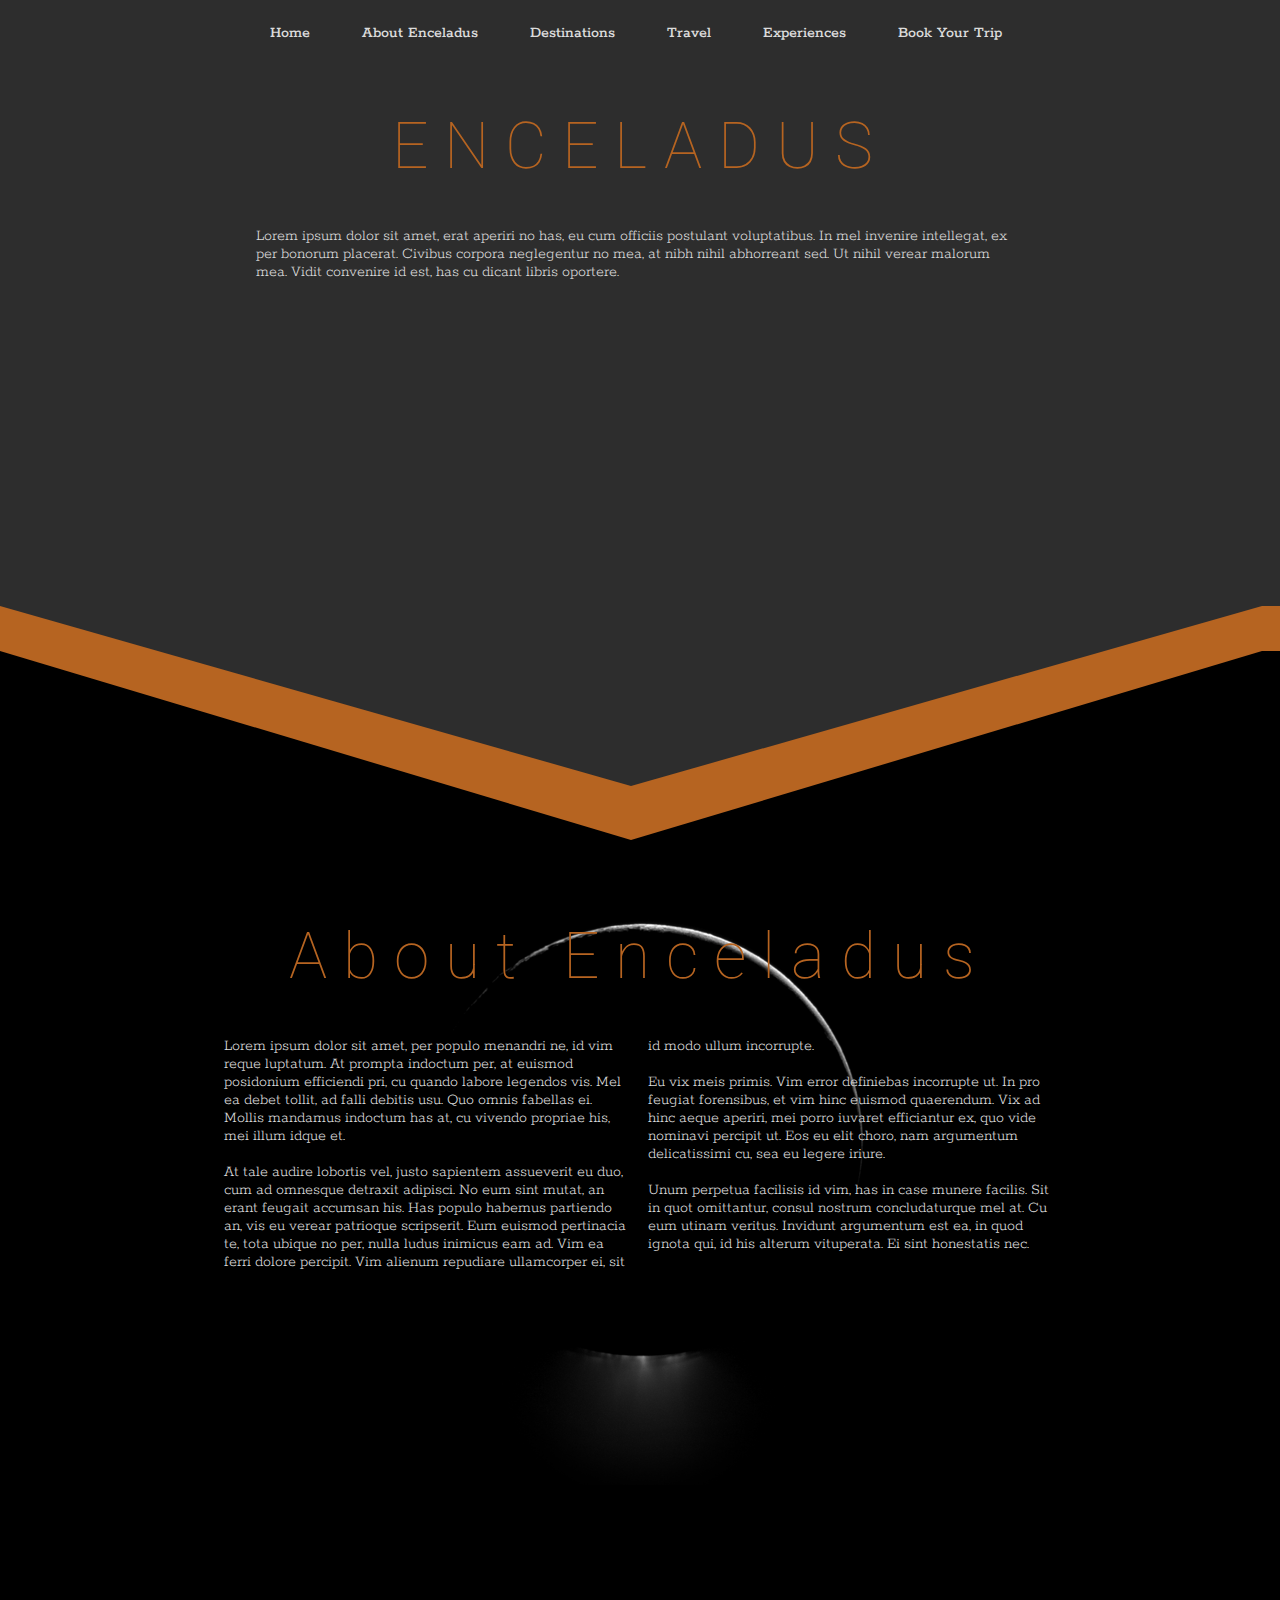
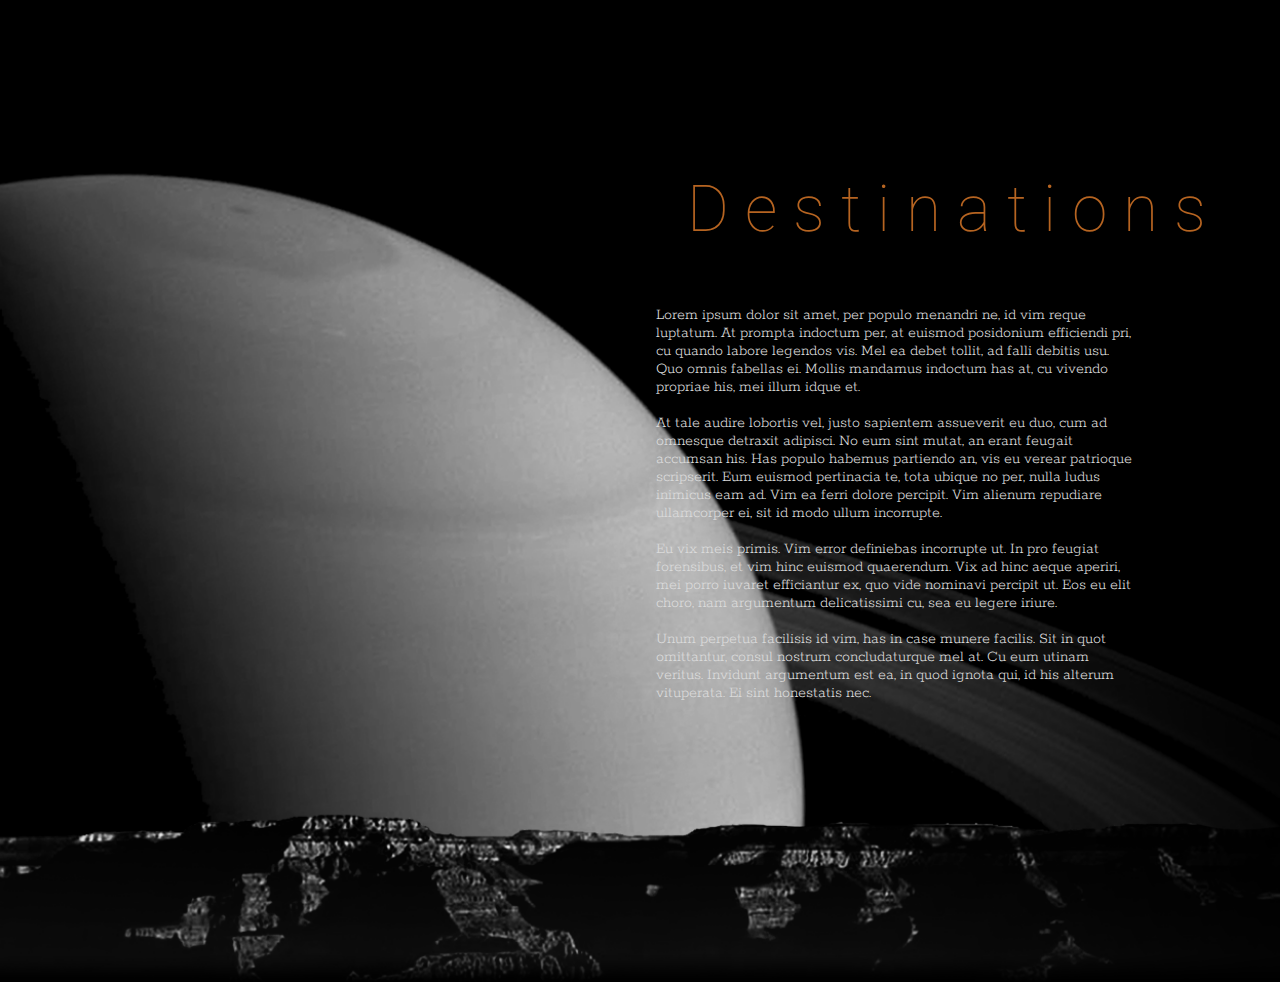
<file: index.html>
<!DOCTYPE html>
<html>
<head>
  <meta charset="UTF-8">
  <link rel="stylesheet" href="final.css">									<!-- PUT IN OWN FOLDER -->
  <meta name="viewport" content="width=device-width, initial-scale=1">
  <link href="https://fonts.googleapis.com/css?family=Rokkitt" rel="stylesheet">
  <link href="https://fonts.googleapis.com/css?family=Roboto:100,300,400" rel="stylesheet">
  <title>Enceladus</title>
</head>
<body>
	<div class="container">
		<!-- Start nav -->
		<nav>
			<ul>
				<li><a href="#section-1" class="scroll">Home</a></li>
			 	<li><a href="#section-2" class="scroll">About Enceladus</a></li>
			   	<li><a href="#section-3" class="scroll">Destinations</a></li>
				<li><a href="#section-4" class="scroll">Travel</a></li>
		    	<li><a href="#section-5" class="scroll">Experiences</a></li>
		    	<li><a href="#section-6" class="scroll">Book Your Trip</a></li>
			</ul>
		</nav>
		<!-- End nav -->
		<!-- Start section-1 -->
		<section id="section-1">
			<div class="chevron">
				<div class="chevron-inner">
					<h1>ENCELADUS</h1>
					<span class="subtitle">Lorem ipsum dolor sit amet, erat aperiri no has, eu cum officiis postulant voluptatibus. In mel invenire intellegat, ex per bonorum placerat. Civibus corpora neglegentur no mea, at nibh nihil abhorreant sed. Ut nihil verear malorum mea. Vidit convenire id est, has cu dicant libris oportere.</span>
				</div>
			</div>
		</section>
		<!-- End section-1 -->
		<!-- Start section-2 -->
		<section id="section-2" class="col-centered">
			<h1>About Enceladus</h1>
			<p>Lorem ipsum dolor sit amet, per populo menandri ne, id vim reque luptatum. At prompta indoctum per, at euismod posidonium efficiendi pri, cu quando labore legendos vis. Mel ea debet tollit, ad falli debitis usu. Quo omnis fabellas ei. Mollis mandamus indoctum has at, cu vivendo propriae his, mei illum idque et.<br><br>

			At tale audire lobortis vel, justo sapientem assueverit eu duo, cum ad omnesque detraxit adipisci. No eum sint mutat, an erant feugait accumsan his. Has populo habemus partiendo an, vis eu verear patrioque scripserit. Eum euismod pertinacia te, tota ubique no per, nulla ludus inimicus eam ad. Vim ea ferri dolore percipit. Vim alienum repudiare ullamcorper ei, sit id modo ullum incorrupte.<br><br>

			Eu vix meis primis. Vim error definiebas incorrupte ut. In pro feugiat forensibus, et vim hinc euismod quaerendum. Vix ad hinc aeque aperiri, mei porro iuvaret efficiantur ex, quo vide nominavi percipit ut. Eos eu elit choro, nam argumentum delicatissimi cu, sea eu legere iriure.<br><br>

			Unum perpetua facilisis id vim, has in case munere facilis. Sit in quot omittantur, consul nostrum concludaturque mel at. Cu eum utinam veritus. Invidunt argumentum est ea, in quod ignota qui, id his alterum vituperata. Ei sint honestatis nec.</p>
		</section>
		<!-- End section-2 -->
		<!-- Start section-3 -->
		<section id="section-3" class="col-right">
			<h1>Destinations</h1>
			<p>Lorem ipsum dolor sit amet, per populo menandri ne, id vim reque luptatum. At prompta indoctum per, at euismod posidonium efficiendi pri, cu quando labore legendos vis. Mel ea debet tollit, ad falli debitis usu. Quo omnis fabellas ei. Mollis mandamus indoctum has at, cu vivendo propriae his, mei illum idque et.<br><br>

			At tale audire lobortis vel, justo sapientem assueverit eu duo, cum ad omnesque detraxit adipisci. No eum sint mutat, an erant feugait accumsan his. Has populo habemus partiendo an, vis eu verear patrioque scripserit. Eum euismod pertinacia te, tota ubique no per, nulla ludus inimicus eam ad. Vim ea ferri dolore percipit. Vim alienum repudiare ullamcorper ei, sit id modo ullum incorrupte.<br><br>

			Eu vix meis primis. Vim error definiebas incorrupte ut. In pro feugiat forensibus, et vim hinc euismod quaerendum. Vix ad hinc aeque aperiri, mei porro iuvaret efficiantur ex, quo vide nominavi percipit ut. Eos eu elit choro, nam argumentum delicatissimi cu, sea eu legere iriure.<br><br>

			Unum perpetua facilisis id vim, has in case munere facilis. Sit in quot omittantur, consul nostrum concludaturque mel at. Cu eum utinam veritus. Invidunt argumentum est ea, in quod ignota qui, id his alterum vituperata. Ei sint honestatis nec.</p>
		</section>
		<!-- End section-3 -->
	</div>
</body>
</html>
</file>
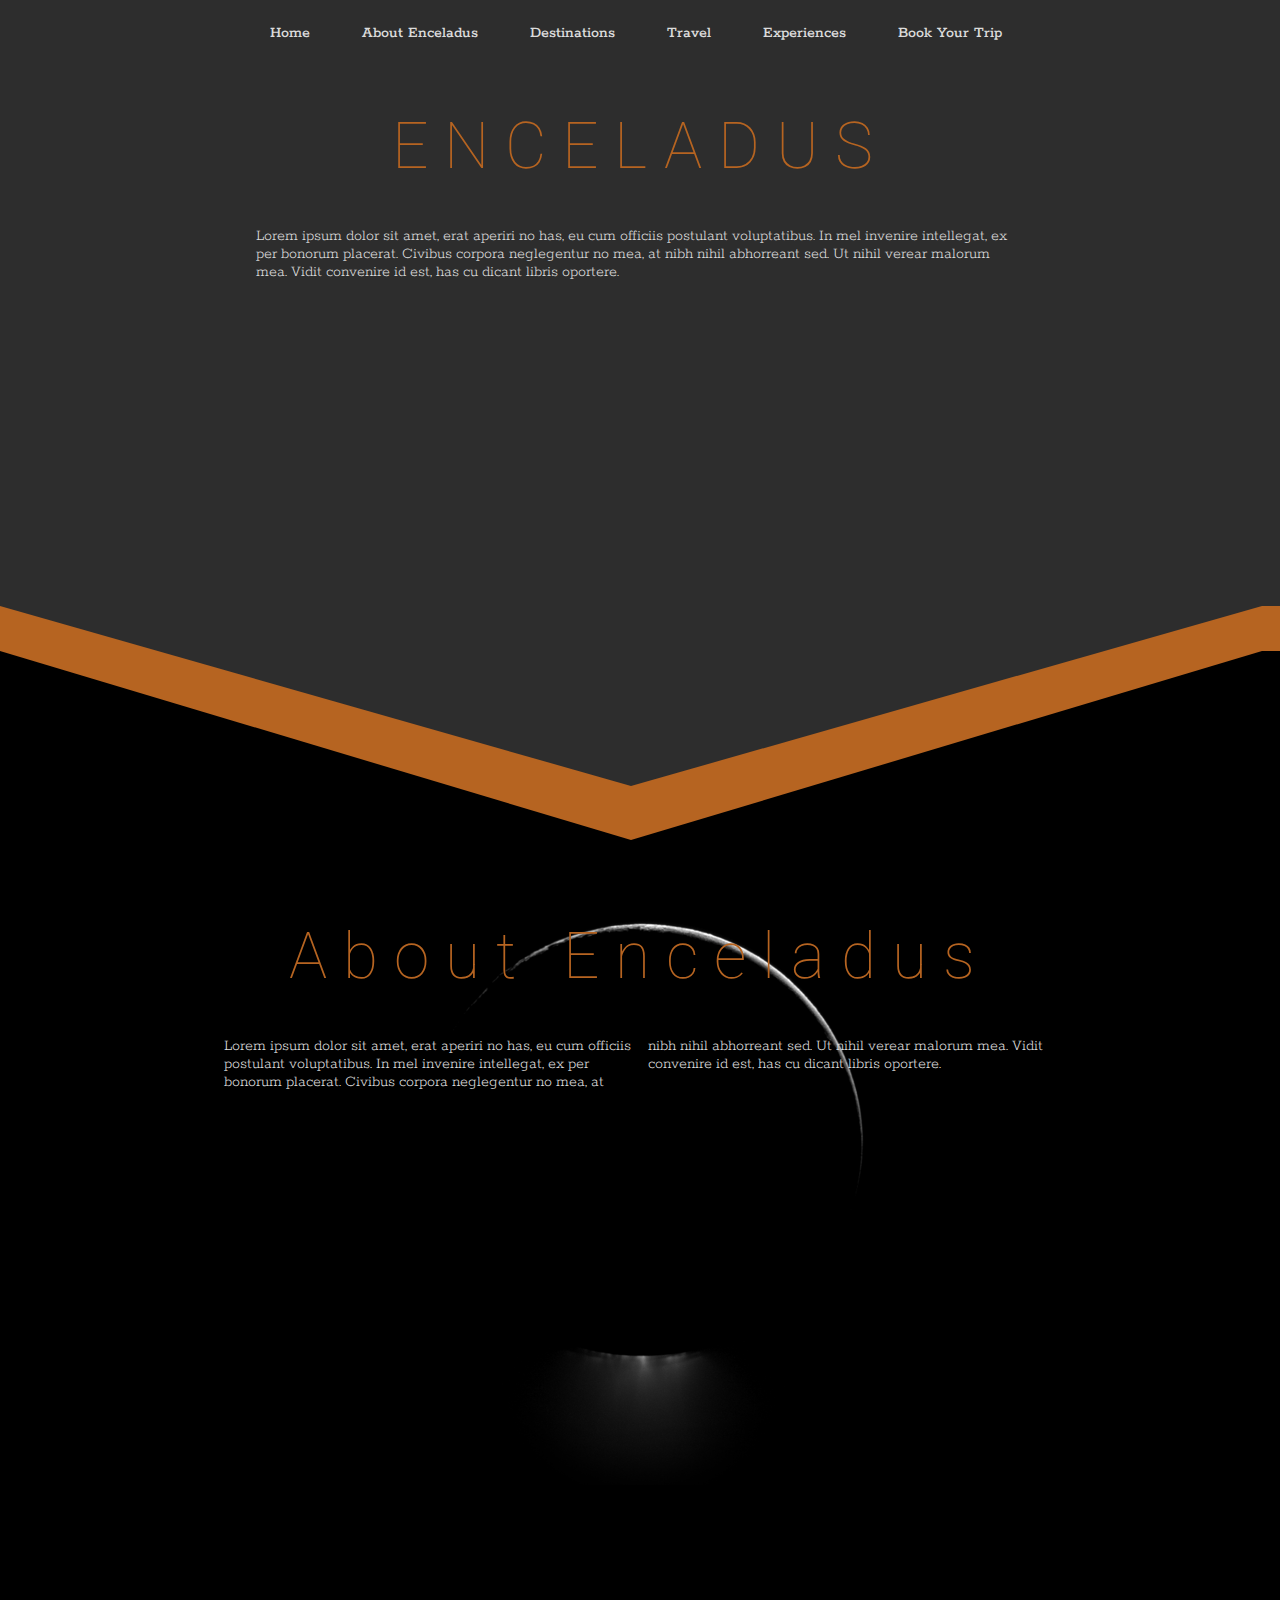
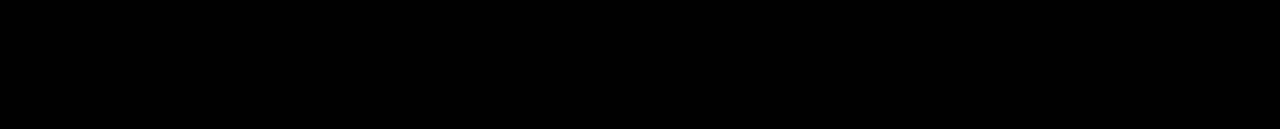
<file: final.html>
<!DOCTYPE html>
<html>
<head>
  <meta charset="UTF-8">
  <link rel="stylesheet" href="final.css">									<!-- PUT IN OWN FOLDER -->
  <meta name="viewport" content="width=device-width, initial-scale=1">
  <link href="https://fonts.googleapis.com/css?family=Rokkitt" rel="stylesheet">
  <link href="https://fonts.googleapis.com/css?family=Roboto:100,300,400" rel="stylesheet">
  <title>Enceladus</title>
</head>
<body>
	<div class="container">
		<nav>
			<ul>
				<li><a href="#section-1" class="scroll">Home</a></li>
			 	<li><a href="#section-2" class="scroll">About Enceladus</a></li>
			   	<li><a href="#section-3" class="scroll">Destinations</a></li>
				<li><a href="#section-4" class="scroll">Travel</a></li>
		    	<li><a href="#section-5" class="scroll">Experiences</a></li>
		    	<li><a href="#section-6" class="scroll">Book Your Trip</a></li>
			</ul>
		</nav>
		<section id="section-1">
			<div class="chevron">
				<div class="chevron-inner">
					<h1>ENCELADUS</h1>
					<span class="subtitle">Lorem ipsum dolor sit amet, erat aperiri no has, eu cum officiis postulant voluptatibus. In mel invenire intellegat, ex per bonorum placerat. Civibus corpora neglegentur no mea, at nibh nihil abhorreant sed. Ut nihil verear malorum mea. Vidit convenire id est, has cu dicant libris oportere.</span>
				</div>
			</div>
		</section>
		<section id="section-2">
			<h1>About Enceladus</h1>
			<p>Lorem ipsum dolor sit amet, erat aperiri no has, eu cum officiis postulant voluptatibus. In mel invenire intellegat, ex per bonorum placerat. Civibus corpora neglegentur no mea, at nibh nihil abhorreant sed. Ut nihil verear malorum mea. Vidit convenire id est, has cu dicant libris oportere.</p>
		</section>
	</div>
</body>
</html>
</file>
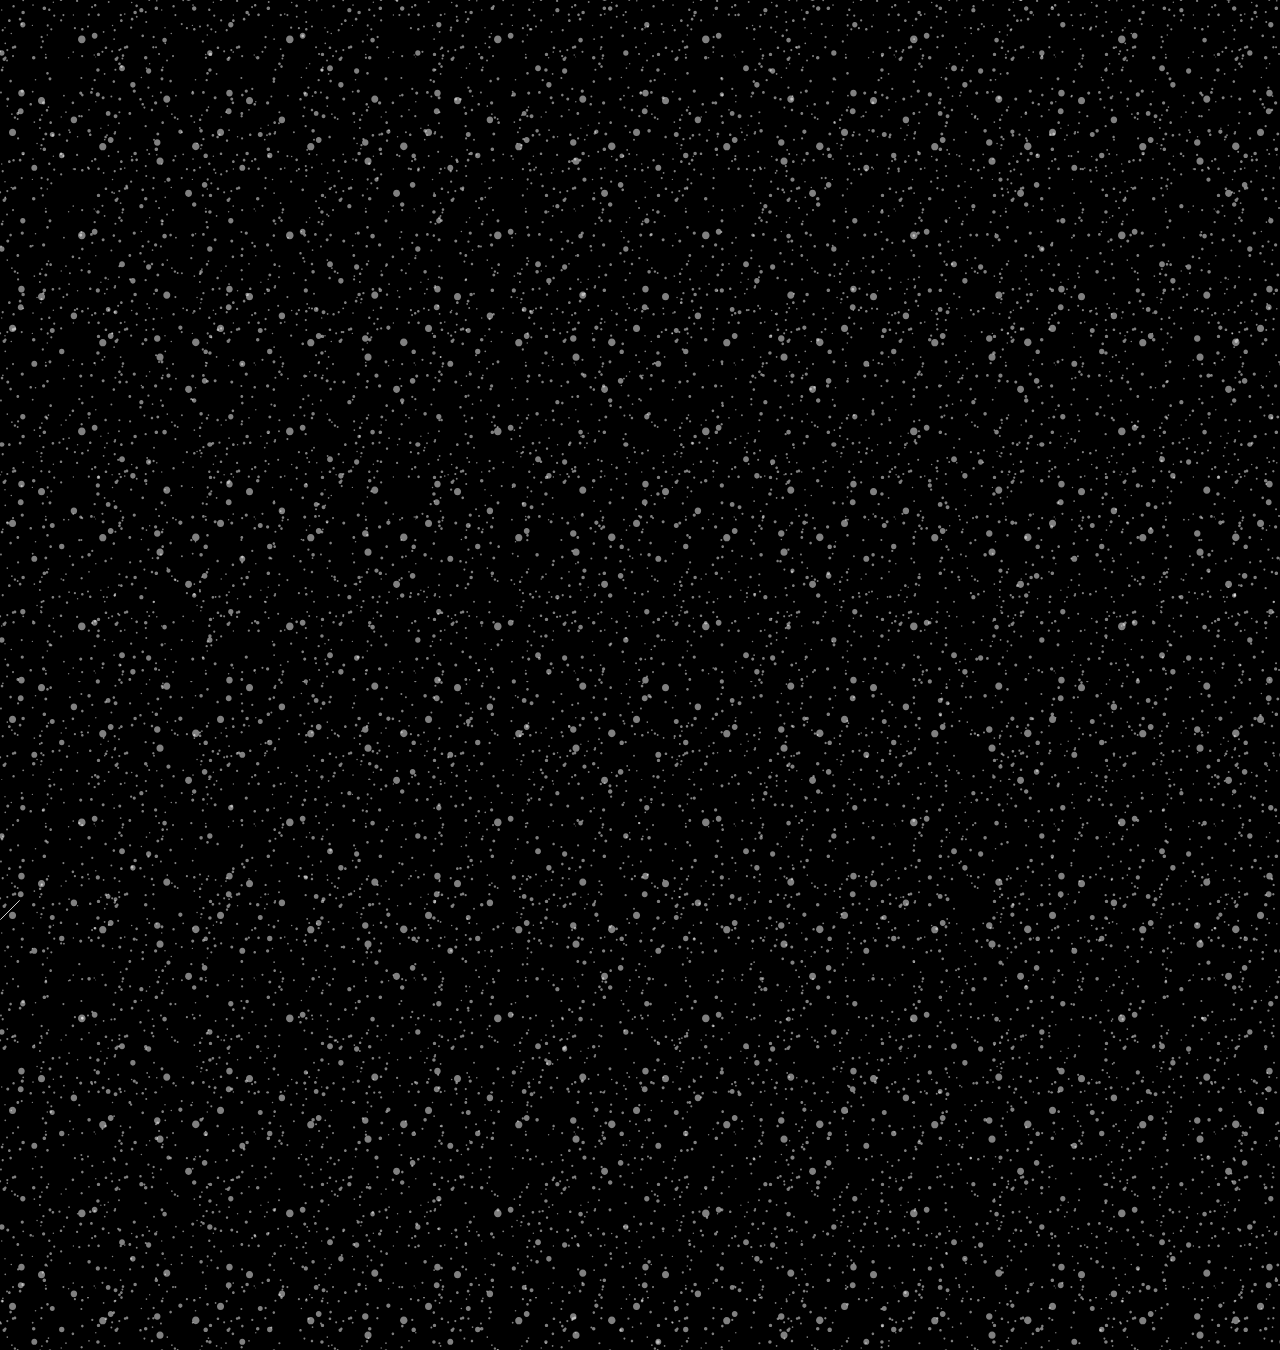
<file: js_snippet.html>
<!DOCTYPE html>
<html>
<head>
  <meta charset="UTF-8">
  <link rel="stylesheet" href="js_snippet.css">
  <meta name="viewport" content="width=device-width, initial-scale=1">
  <title>JS Snippet</title>
</head>
<body>
	<img src="shootingstar.svg" class="shootingStar">
	<div class="stars1"></div>
	<div class="stars2"></div>
	<div class="stars3"></div>
	<script src="jquery-3.1.1.min.js"></script>
	<script src="js_snippet.js"></script>
</body>
</html>
</file>
<file: final.css>
/* Color palette 

Orange: #b66421;
Dark Grey: #2d2d2d;
Light Grey: #dbdbdb;

*/

* { 
  box-sizing: border-box; 
}

body { 
  margin: 0;
  font-family: sans-serif;
  background-color: #000;
  color: #dbdbdb;
  font-family: 'Rokkitt', serif;
  font-weight: 300;
  font-size: 1rem;
}

h1 {
  font-family: 'Roboto', sans-serif;
  font-weight: 100;
  font-size: 4rem;
  text-align: center;
  letter-spacing: 1rem;
  color: #b66421;
}

a {
  color: #dbdbdb;
  text-decoration: none;
  border-bottom: 0.1rem solid rgba(182, 100, 33, 0);
  transition: .3s;
  -webkit-transition: .3s;
}

a:hover {
  color: #b66421;
  border-color: rgba(182, 100, 33, 1);
}

nav {
  top: 0;
  width: 100%;
  padding: 0.5rem;
  background-color: #2d2d2d;
  text-align: center;
}

nav ul {
  list-style: none;
}

nav li {
  font-family: 'Rokkitt', serif;
  font-weight: 500;
  display: inline-block;
  padding: 0 1.5rem;
}

nav li:first-child {
  margin-left: -3rem;
}

[id^="section-"] {
  margin: 0 auto;
  height: 90vh;
}

#section-1 {
  position: relative;
}

.subtitle {
  display: block;
  font-size: 1rem;
  font-weight: 300;
  width: 60%;
  margin: 0 auto;
}

.chevron {
    background: #b66421;
    display: inline-block;
    position: relative;
    width: 100%;
    height: 65vh;
}

.chevron:before {
    content: "";
    position: absolute;
    top: 65vh;
    width: 0;
    border-top: 21vh solid #b66421;
    border-left: 49.3vw solid transparent;
    border-right: 49.3vw solid transparent;
}

.chevron-inner {
    background: #2d2d2d;
    display: inline-block;
    height: 60vh;
    position: relative;
    width: 100%;
}

.chevron-inner:before {
    content: "";
    position: absolute;
    top: 60vh;
    width: 0;
    border-top: 20vh solid #2d2d2d;
    border-left: 49.3vw solid transparent;
    border-right: 49.3vw solid transparent;
}

#section-2 {
  background: url('enceladus_silhouette.png') no-repeat 50% 0;
  background-size: 35%;
}

#section-2 p {
  -webkit-columns: 2 15rem;
  -moz-columns: 2 15rem;
  columns: 2;
  max-width: 65%;
  margin: 0 auto;
}

#section-3 {
  background: url('saturn_overlook2.png') no-repeat;
  background-size: auto 100%;
}

#section-3 h1 {
  text-align: right;
  margin-right: 0.9em;
}

#section-3 p {
  margin-right: 9em;
  float: right;
  width: 30em;
}

#section-3 p:after {
  content: "";
  display: table;
  clear: both;
}
</file>
<file: js_snippet.css>
* {
  overflow: hidden;
}

body {
  background-color: #000;
  height: 100%;
  width: 100%;
  margin: 0;
}

@keyframes spin {
    from {
        transform: rotate( 0deg );
    }

    to {
        transform: rotate( 360deg );
    }
}

.stars1 {
    animation: spin 500s linear infinite;
    opacity: 0.5;
    position: absolute;
    width: 200vw;
    height: 200vh;
    top: 50%;
    left: 50%;
    margin-top: -100vh;
    margin-left: -100vw;
    background-size: 240px;
    backface-visibility: visible;
    background-image: url('stars1.svg');
    background-size: 7em auto;
}

.stars2 {
    animation: spin 200s linear infinite;
    opacity: 0.5;
    position: absolute;
    width: 200vw;
    height: 200vh;
    top: 50%;
    left: 50%;
    margin-top: -100vh;
    margin-left: -100vw;
    background-size: 240px;
    backface-visibility: visible;
    background-image: url('stars2.svg');
    background-size: 10em auto;
}

.stars3 {
    animation: spin 150s linear infinite;
    opacity: 0.5;
    position: absolute;
    width: 200vw;
    height: 200vh;
    top: 50%;
    left: 50%;
    margin-top: -100vh;
    margin-left: -100vw;
    background-size: 240px;
    backface-visibility: visible;
    background-image: url('stars3.svg');
    background-size: 13em auto;
}

.shootingStar {
    position: absolute;
    height: 20px;
    bottom: -20px;
    left: 0;
}
</file>
